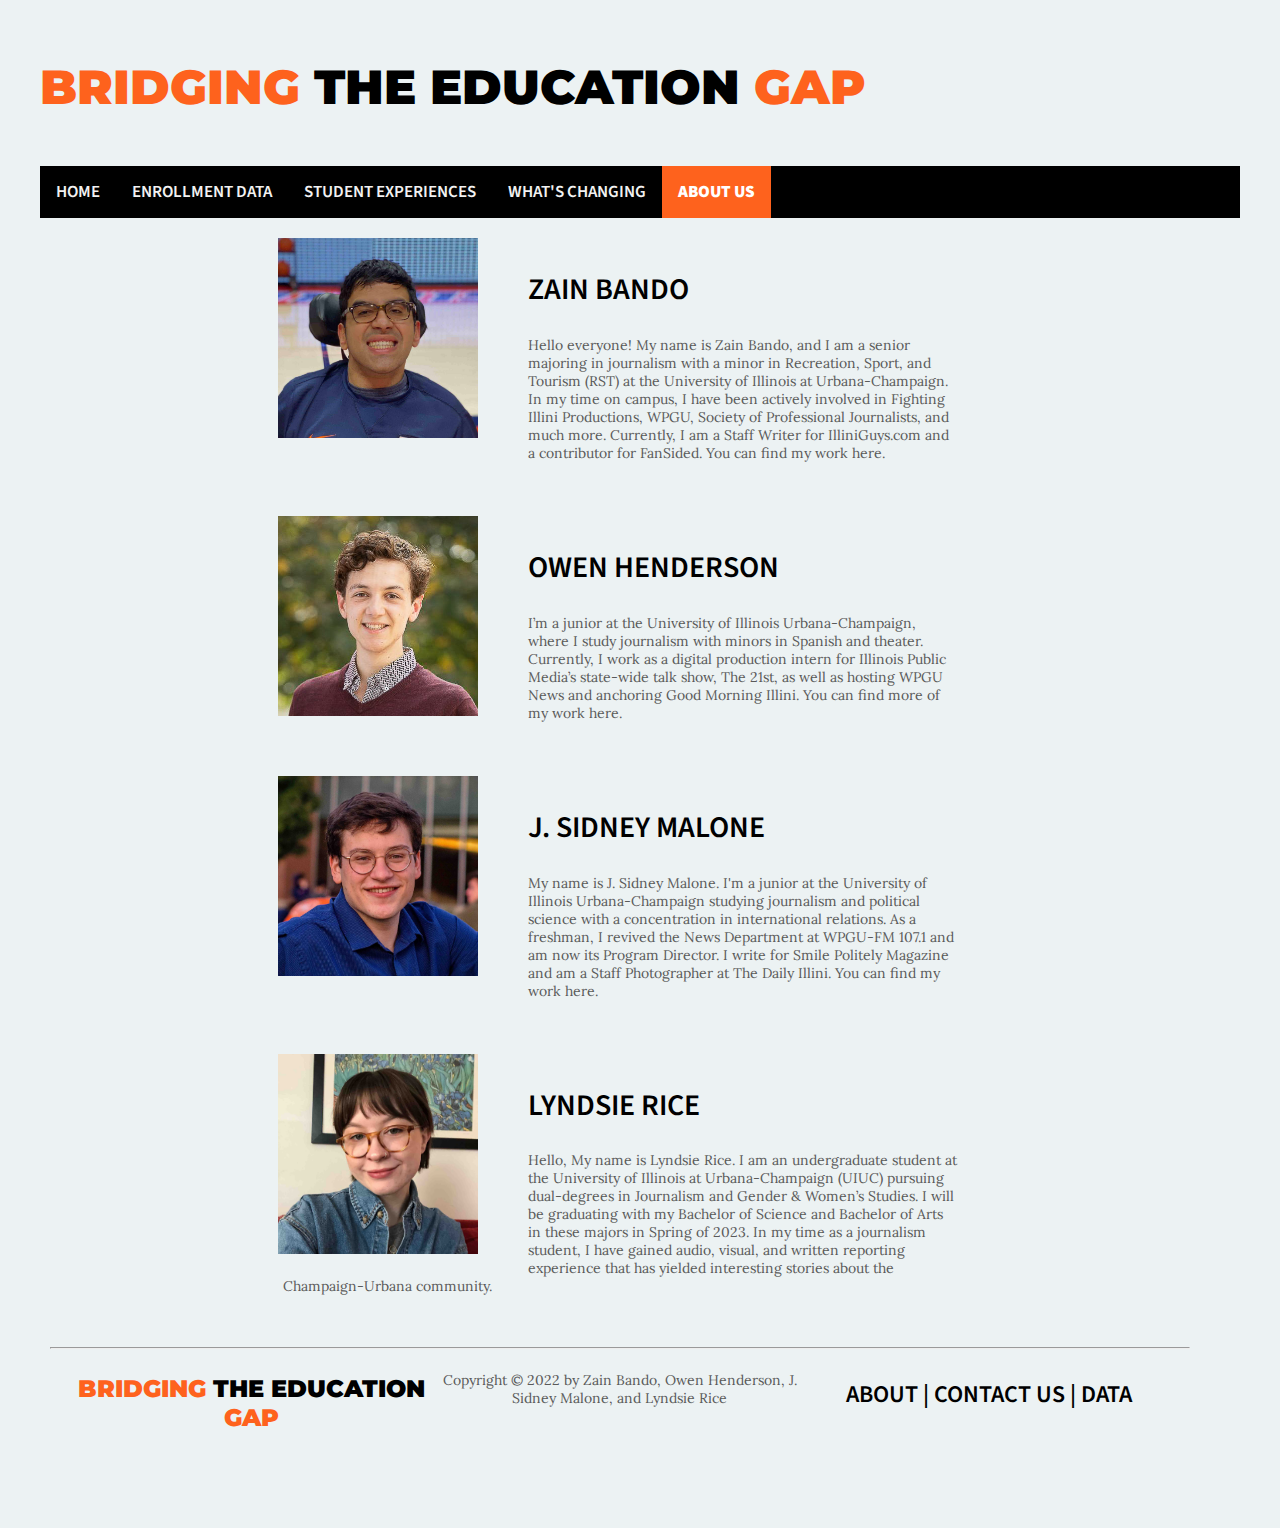
<file: about-us.html>
<html lang="en-US">
<head>
	<meta charset="UTF-8">
	<meta name="viewport" content="width=device-width, initial-scale=1">
	<title>About us | Bridging the Education Gap | A University of Illinois journalism project</title>
	<meta name="description" content="A project by University of Illinois journalism students about University of Illinois education students">
	<link href='https://fonts.googleapis.com/css?family=Source+Sans+Pro' rel='stylesheet' type='text/css'>
	<link href="https://fonts.googleapis.com/css?family=Lora" rel="stylesheet" type="text/css">
	<link href='https://fonts.googleapis.com/css?family=Montserrat:900' rel='stylesheet' type='text/css'>
	<link href="https://jour425.github.io/stylesheet.css" rel="stylesheet" type="text/css">
</head>
<body>
    <div class='page' style='max-width: 1200;min-width: 800;margin:auto'>
    
    <header id='masthead' role='banner'>
        <a href='https://jour425.github.io' class='logo' rel='home' style='text-decoration: none;padding: 15px;'>
        <h1><span style="color:#fe621d">Bridging</span> the education <span style="color:#fe621d">gap</span></h1>
        </a>
    <div class="topnav">
        <a href="https://jour425.github.io">Home</a>
        <a href="https://jour425.github.io/enrollment-data">Enrollment data</a>
        <a href="https://jour425.github.io/student-experiences">Student Experiences</a>
        <a href="https://jour425.github.io/what-changing">What's Changing</a>
        <a class="active" href="https://jour425.github.io/about-us">About us</a>
    </div>
    </header>

    <div class='main-content-wrapper' style='margin: 10px;'>

        <div class='container-bio' style='width: 60%; margin:auto; padding:10px;'>

            <div class='headshot-bio' style='float:left; width: 250; height: 210;'>

                <img src='https://jour425.github.io/bando_zain.jpg' style='width:200'>

            </div>

            <div class='about-bio' style='padding:5px;margin-bottom: 15px;'>

                <h2>

                Zain Bando

                </h2>

                <p id='bando'>

                Hello everyone! My name is Zain Bando, and I am a senior majoring in journalism with a minor in Recreation, Sport, and Tourism (RST) at the University of Illinois at Urbana-Champaign. In my time on campus, I have been actively involved in Fighting Illini Productions, WPGU, Society of Professional Journalists, and much more. Currently, I am a Staff Writer for IlliniGuys.com and a contributor for FanSided. You can find my work <a href="https://muckrack.com/zain-bando">here</a>.

                </p>

            </div>

        </div>

        <div class='container-bio' style='width: 60%; margin:auto; padding:10px;'>

            <div class='headshot-bio' style='float:left; width: 250; height: 210;'>

                <img src='https://jour425.github.io/henderson_owen.jpg' style='width:200'>

            </div>

            <div class='about-bio' style='padding:5px;margin-bottom: 15px;'>

                <h2>

                Owen Henderson

                </h2>

                <p id='henderson'>

                I’m a junior at the University of Illinois Urbana-Champaign, where I study journalism with minors in Spanish and theater. Currently, I work as a digital production intern for Illinois Public Media’s state-wide talk show, The 21st, as well as hosting WPGU News and anchoring Good Morning Illini. You can find more of my work <a href="https://owenrhenderson.web.illinois.edu/work-samples/">here</a>.

                </p>

            </div>

        </div>


        <div class='container-bio' style='width: 60%; margin:auto; padding:10px;'>

            <div class='headshot-bio' style='float:left; width: 250; height: 210;'>

                <img src='https://jour425.github.io/malone_sidney.jpg' style='width:200'>

            </div>

            <div class='about-bio' style='padding:5px;margin-bottom: 15px;'>

                <h2>

                J. Sidney Malone

                </h2>

                <p id='malone'>

               My name is J. Sidney Malone. I'm a junior at the University of Illinois Urbana-Champaign studying journalism and political science with a concentration in international relations. As a freshman, I revived the News Department at WPGU-FM 107.1 and am now its Program Director. I write for Smile Politely Magazine and am a Staff Photographer at The Daily Illini. You can find my work <a href="https://jsidneymalone.com">here</a>.

                </p>

            </div>

        </div>


        <div class='container-bio' style='width: 60%; margin:auto; padding:10px;'>

            <div class='headshot-bio' style='float:left; width: 250; height: 210;'>

                <img src='https://jour425.github.io/rice_lyndsie.jpg' style='width:200'>

            </div>

            <div class='about-bio' style='padding:5px;margin-bottom: 15px;'>

                <h2>

                Lyndsie Rice

                </h2>

                <p id='rice'>

                Hello, My name is Lyndsie Rice. I am an undergraduate student at the University of Illinois at Urbana-Champaign (UIUC) pursuing dual-degrees in Journalism and Gender & Women’s Studies. I will be graduating with my Bachelor of Science and Bachelor of Arts in these majors in Spring of 2023. In my time as a journalism student, I have gained audio, visual, and written reporting experience that has yielded interesting stories about the Champaign-Urbana community.

                </p>

            </div>

        </div>
<hr>
		<footer>
				<div class='foot-wrapper'>
				<div class='footer-col'>
					<a href='https://jour425.github.io'>
					<h1 class='foot-logo'><span style="color:#fe621d">Bridging</span> the education <span style="color:#fe621d">gap</span></h1>
					</a>
				</div>
				<div class='footer-col col-two'>
					<p>Copyright © 2022 by Zain Bando, Owen Henderson, J. Sidney Malone, and Lyndsie Rice</p>
				</div>
				<div class='footer-col'>
					<h2 class='foot-links'><a class="foot-links-text" href='https://jour425.github.io/about-us'>About</a> | <a href='mailto:jmalone5@illinois.edu'>Contact us</a> | <a href='https://dmi.illinois.edu'>Data</a></h2>
				</div>
			</div>
		</footer>

    </div>

</body>
</html>
</file>
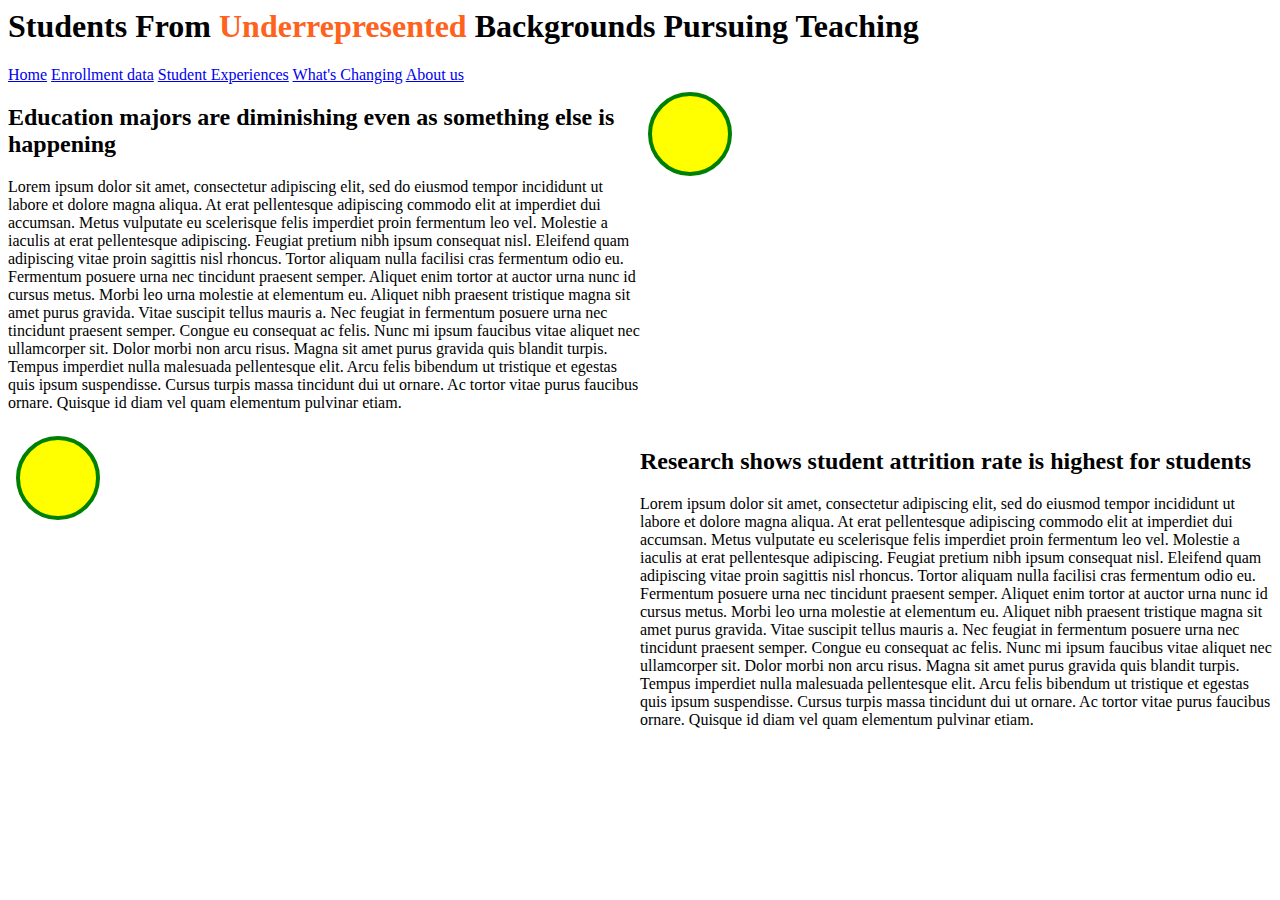
<file: enrollment-data copy.html>
<html lang="en-US">
<head>
	<meta charset="UTF-8">
	<meta name="viewport" content="width=device-width, initial-scale=1">
	<title>Students from Underrepresented Minorities Pursuing Teaching</title>
	<meta name="description" content="A project by University of Illinois journalism students about University of Illinois education students">
	<link href='https://fonts.googleapis.com/css?family=Source+Sans+Pro' rel='stylesheet' type='text/css'>
	<link href="https://fonts.googleapis.com/css?family=Lora" rel="stylesheet" type="text/css">
	<link href="https://jsidneymalone.github.io/stylesheet.css" rel="stylesheet" type="text/css">
</head>
<body>
    <div class="header">
     	<h1>Students From <span style="color:#fe621d">Underrepresented</span> Backgrounds Pursuing Teaching</h1>
    </div>
    <div class="topnav">
        <a href="https://jsidneymalone.github.io">Home</a>
        <a class="active" href="https://jsidneymalone.github.io/enrollment-data">Enrollment data</a>
        <a href="student experiences">Student Experiences</a>
        <a href="what's changing">What's Changing</a>
        <a href="https://jsidneymalone.github.io/about-us">About us</a>
    </div>

    <div class='main-content-wrapper' style='width: 100%;overflow:hidden;'>
    	<div class='main-text' style='width:50%;float:left;'>
	    	<h2>Education majors are diminishing even as something else is happening</h2>
	    	<p>Lorem ipsum dolor sit amet, consectetur adipiscing elit, sed do eiusmod tempor incididunt ut labore et dolore magna aliqua. At erat pellentesque adipiscing commodo elit at imperdiet dui accumsan. Metus vulputate eu scelerisque felis imperdiet proin fermentum leo vel. Molestie a iaculis at erat pellentesque adipiscing. Feugiat pretium nibh ipsum consequat nisl. Eleifend quam adipiscing vitae proin sagittis nisl rhoncus. Tortor aliquam nulla facilisi cras fermentum odio eu. Fermentum posuere urna nec tincidunt praesent semper. Aliquet enim tortor at auctor urna nunc id cursus metus. Morbi leo urna molestie at elementum eu. Aliquet nibh praesent tristique magna sit amet purus gravida.

			Vitae suscipit tellus mauris a. Nec feugiat in fermentum posuere urna nec tincidunt praesent semper. Congue eu consequat ac felis. Nunc mi ipsum faucibus vitae aliquet nec ullamcorper sit. Dolor morbi non arcu risus. Magna sit amet purus gravida quis blandit turpis. Tempus imperdiet nulla malesuada pellentesque elit. Arcu felis bibendum ut tristique et egestas quis ipsum suspendisse. Cursus turpis massa tincidunt dui ut ornare. Ac tortor vitae purus faucibus ornare. Quisque id diam vel quam elementum pulvinar etiam.</p>
		</div>
		<div class='data-viz' style='margin-left:50%'>
			<svg width="100" height="100">
				<circle cx="50" cy="50" r="40" stroke="green" stroke-width="4" fill="yellow" />
			</svg>
		</div>
	</div>

	<div class='main-content-wrapper' style='width: 100%;overflow:hidden;'>
		<div class='data-viz' style='width:50%;float:left;'>
			<svg width="100" height="100">
				<circle cx="50" cy="50" r="40" stroke="green" stroke-width="4" fill="yellow" />
			</svg>
		</div>
		<div class='main-text' style='margin-left:50%'>
	    	<h2>Research shows student attrition rate is highest for students</h2>
	    	<p>Lorem ipsum dolor sit amet, consectetur adipiscing elit, sed do eiusmod tempor incididunt ut labore et dolore magna aliqua. At erat pellentesque adipiscing commodo elit at imperdiet dui accumsan. Metus vulputate eu scelerisque felis imperdiet proin fermentum leo vel. Molestie a iaculis at erat pellentesque adipiscing. Feugiat pretium nibh ipsum consequat nisl. Eleifend quam adipiscing vitae proin sagittis nisl rhoncus. Tortor aliquam nulla facilisi cras fermentum odio eu. Fermentum posuere urna nec tincidunt praesent semper. Aliquet enim tortor at auctor urna nunc id cursus metus. Morbi leo urna molestie at elementum eu. Aliquet nibh praesent tristique magna sit amet purus gravida.

			Vitae suscipit tellus mauris a. Nec feugiat in fermentum posuere urna nec tincidunt praesent semper. Congue eu consequat ac felis. Nunc mi ipsum faucibus vitae aliquet nec ullamcorper sit. Dolor morbi non arcu risus. Magna sit amet purus gravida quis blandit turpis. Tempus imperdiet nulla malesuada pellentesque elit. Arcu felis bibendum ut tristique et egestas quis ipsum suspendisse. Cursus turpis massa tincidunt dui ut ornare. Ac tortor vitae purus faucibus ornare. Quisque id diam vel quam elementum pulvinar etiam.</p>
		</div>
</body>
</html>
</file>
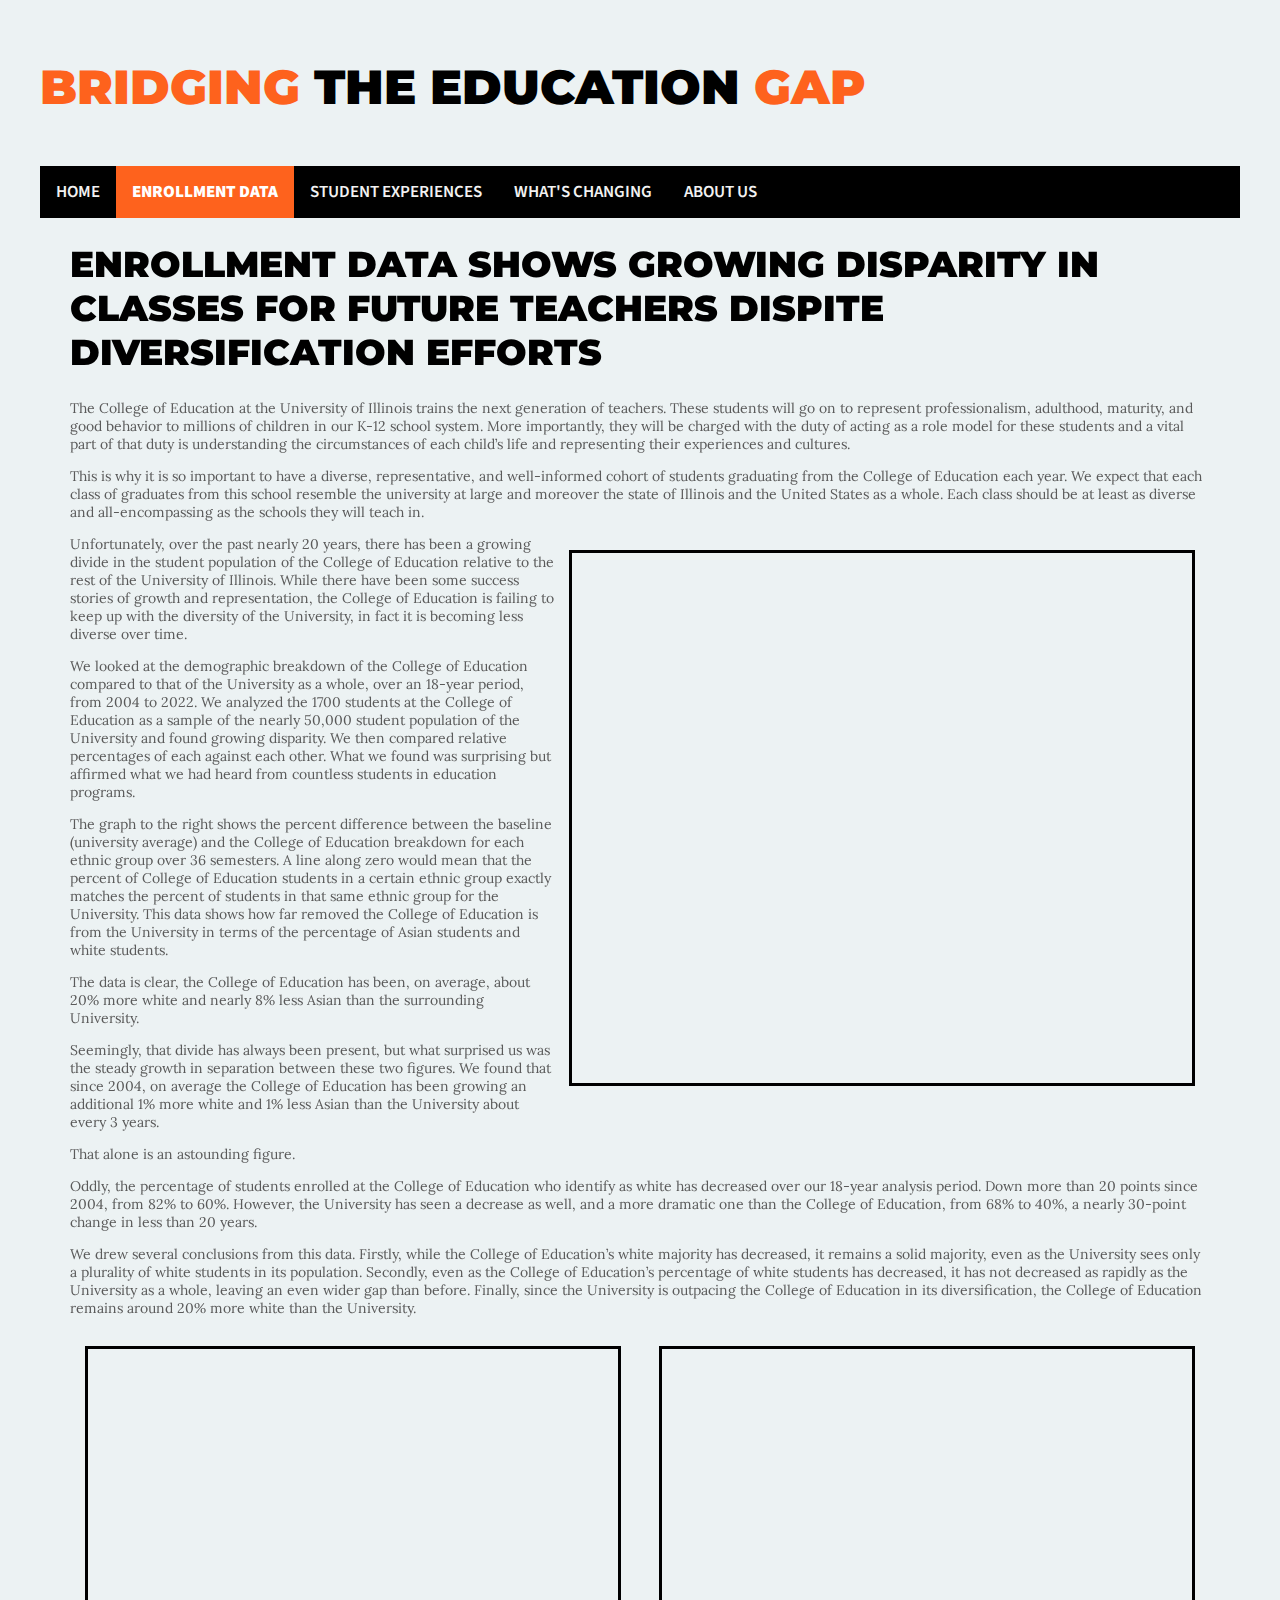
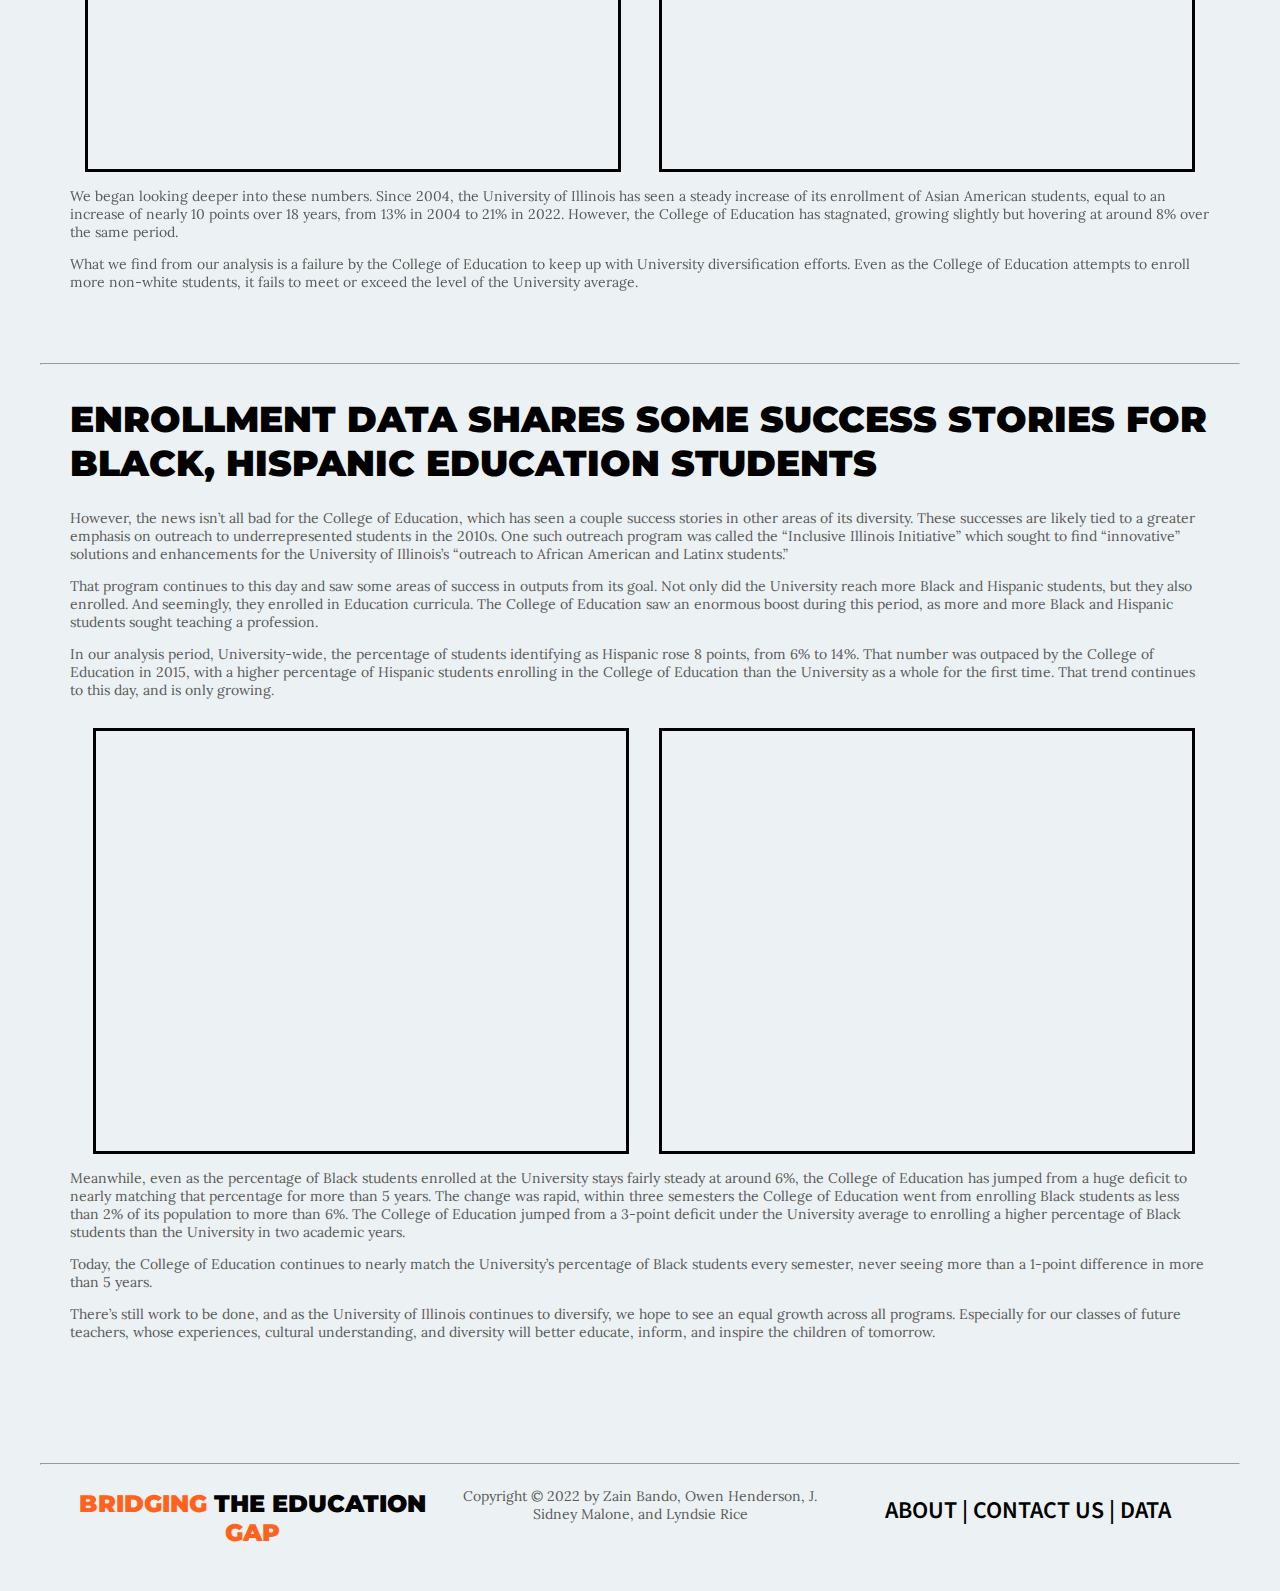
<file: enrollment-data.html>
<html lang="en-US">
<head>
	<meta charset="UTF-8">
	<meta name="viewport" content="width=device-width, initial-scale=1">
	<title>Enrollment Data | Bridging the Education Gap | A University of Illinois journalism project</title>
	<meta name="description" content="A project by University of Illinois journalism students about University of Illinois education students">
	<link href='https://fonts.googleapis.com/css?family=Source+Sans+Pro' rel='stylesheet' type='text/css'>
	<link href="https://fonts.googleapis.com/css?family=Lora" rel="stylesheet" type="text/css">
	<link href='https://fonts.googleapis.com/css?family=Montserrat:900' rel='stylesheet' type='text/css'>
	<link href="https://jour425.github.io/stylesheet.css" rel="stylesheet" type="text/css">
</head>
<body>
	<div class='page' style='max-width: 1200;min-width: 800;margin:auto'>
    
	    <header id='masthead' role='banner'>
	    	<a href='https://jour425.github.io' class='logo' rel='home' style='text-decoration: none;padding: 15px;'>
	     	<h1><span style="color:#fe621d">Bridging</span> the education <span style="color:#fe621d">gap</span></h1>
	     	</a>
		    <div class="topnav">
		        <a href="https://jour425.github.io">Home</a>
		        <a class="active" href="https://jour425.github.io/enrollment-data">Enrollment data</a>
		        <a href="https://jour425.github.io/student-experiences">Student Experiences</a>
		        <a href="https://jour425.github.io/what-changing">What's Changing</a>
		        <a href="https://jour425.github.io/about-us">About us</a>
		    </div>
		</header>

	    <div class='main-content-wrapper' style='width: 95%;margin: auto;overflow:hidden;'>

	    	<div class='article-title'>
	    		<h1 style='font-size:36;'>Enrollment Data shows growing disparity in classes for future teachers dispite diversification efforts</h1>
	    	</div>

	    	<div class='article-content'>
	    		<p>The College of Education at the University of Illinois trains the next generation of teachers. These students will go on to represent professionalism, adulthood, maturity, and good behavior to millions of children in our K-12 school system. More importantly, they will be charged with the duty of acting as a role model for these students and a vital part of that duty is understanding the circumstances of each child’s life and representing their experiences and cultures.</p>

				<p>This is why it is so important to have a diverse, representative, and well-informed cohort of students graduating from the College of Education each year. We expect that each class of graduates from this school resemble the university at large and moreover the state of Illinois and the United States as a whole. Each class should be at least as diverse and all-encompassing as the schools they will teach in.</p>
			</div>

			<div class='viz-wrapper' style='float: right;margin:auto'>
		    	<iframe title="College of Education historically more white and less Asian American than the University average" aria-label="Interactive line chart" id="datawrapper-chart-eix7u" src="https://datawrapper.dwcdn.net/eix7u/2/" scrolling="no" frameborder="0" style="border: solid black 3px;padding: 10px;margin:15px;float:right" width="600" height="510"></iframe>
		    </div>

	    	<div class='viz-description'>
	    		<p>Unfortunately, over the past nearly 20 years, there has been a growing divide in the student population of the College of Education relative to the rest of the University of Illinois. While there have been some success stories of growth and representation, the College of Education is failing to keep up with the diversity of the University, in fact it is becoming less diverse over time.</p>

				<p>We looked at the demographic breakdown of the College of Education compared to that of the University as a whole, over an 18-year period, from 2004 to 2022. We analyzed the 1700 students at the College of Education as a sample of the nearly 50,000 student population of the University and found growing disparity. We then compared relative percentages of each against each other. What we found was surprising but affirmed what we had heard from countless students in education programs.</p>

	    		<p>The graph to the right shows the percent difference between the baseline (university average) and the College of Education breakdown for each ethnic group over 36 semesters. A line along zero would mean that the percent of College of Education students in a certain ethnic group exactly matches the percent of students in that same ethnic group for the University. This data shows how far removed the College of Education is from the University in terms of the percentage of Asian students and white students.</p>

				<p>The data is clear, the College of Education has been, on average, about 20% more white and nearly 8% less Asian than the surrounding University.</p>

				<p>Seemingly, that divide has always been present, but what surprised us was the steady growth in separation between these two figures. We found that since 2004, on average the College of Education has been growing an additional 1% more white and 1% less Asian than the University about every 3 years.</p>

				<p>That alone is an astounding figure.</p>
	    	</div>

		    <div class='article-content'>
		    	<p>Oddly, the percentage of students enrolled at the College of Education who identify as white has decreased over our 18-year analysis period. Down more than 20 points since 2004, from 82% to 60%. However, the University has seen a decrease as well, and a more dramatic one than the College of Education, from 68% to 40%, a nearly 30-point change in less than 20 years.</p>

				<p>We drew several conclusions from this data. Firstly, while the College of Education’s white majority has decreased, it remains a solid majority, even as the University sees only a plurality of white students in its population. Secondly, even as the College of Education’s percentage of white students has decreased, it has not decreased as rapidly as the University as a whole, leaving an even wider gap than before. Finally, since the University is outpacing the College of Education in its diversification, the College of Education remains around 20% more white than the University.</p>
			</div>

			<div class='viz-wrapper' style='float: left;margin:auto'>
		    	<iframe title="Asian American Students" aria-label="Interactive line chart" id="datawrapper-chart-2bWDN" src="https://datawrapper.dwcdn.net/2bWDN/1/" scrolling="no" frameborder="0" style="border: solid black 3px;padding: 10px;margin:15px;float:right" width="510" height="400"></iframe>
		    </div>
		    <div class='viz-wrapper' style='float: right;margin:auto'>
		    	<iframe title="White Students" aria-label="Interactive line chart" id="datawrapper-chart-UvATf" src="https://datawrapper.dwcdn.net/UvATf/1/" scrolling="no" frameborder="0" style="border: solid black 3px;padding: 10px;margin:15px;float:right" width="510" height="400"></iframe>
		    </div>

			<div class='article-content'>
				<p>We began looking deeper into these numbers. Since 2004, the University of Illinois has seen a steady increase of its enrollment of Asian American students, equal to an increase of nearly 10 points over 18 years, from 13% in 2004 to 21% in 2022. However, the College of Education has stagnated, growing slightly but hovering at around 8% over the same period.</p>

				<p>What we find from our analysis is a failure by the College of Education to keep up with University diversification efforts. Even as the College of Education attempts to enroll more non-white students, it fails to meet or exceed the level of the University average.</p>
			</div>

		</div>

	<hr>

		<div class='main-content-wrapper' style='width: 95%;margin: auto;overflow:hidden;'>

	    	<div class='article-title'>
	    		<h1 style='font-size:36;'>Enrollment data shares some success stories for Black, Hispanic education students</h1>
	    	</div>

	    	<div class='article-content'>
	    		<p>However, the news isn’t all bad for the College of Education, which has seen a couple success stories in other areas of its diversity. These successes are likely tied to a greater emphasis on outreach to underrepresented students in the 2010s. One such outreach program was called the “Inclusive Illinois Initiative” which sought to find “innovative” solutions and enhancements for the University of Illinois’s “outreach to African American and Latinx students.”</p>

				<p>That program continues to this day and saw some areas of success in outputs from its goal. Not only did the University reach more Black and Hispanic students, but they also enrolled. And seemingly, they enrolled in Education curricula. The College of Education saw an enormous boost during this period, as more and more Black and Hispanic students sought teaching a profession.</p>

				<p>In our analysis period, University-wide, the percentage of students identifying as Hispanic rose 8 points, from 6% to 14%. That number was outpaced by the College of Education in 2015, with a higher percentage of Hispanic students enrolling in the College of Education than the University as a whole for the first time. That trend continues to this day, and is only growing.</p>
			</div>

			<div class='viz-wrapper' style='float: right;margin:auto'>
		    	<iframe title="African American Students" aria-label="Interactive line chart" id="datawrapper-chart-gWanV" src="https://datawrapper.dwcdn.net/gWanV/1/" scrolling="no" frameborder="0" style="border: solid black 3px;padding: 10px;margin:15px;float:right" width="510" height="400"></iframe>
		    </div>
		    <div class='viz-wrapper' style='float: right;margin:auto'>
		    	<iframe title="Hispanic Students" aria-label="Interactive line chart" id="datawrapper-chart-9Jipx" src="https://datawrapper.dwcdn.net/9Jipx/1/" scrolling="no" frameborder="0" style="border: solid black 3px;padding: 10px;margin:15px;float:right" width="510" height="400"></iframe>
		    </div>

		    <div class='article-content' style='padding-bottom:50px;'>
		    	<p>Meanwhile, even as the percentage of Black students enrolled at the University stays fairly steady at around 6%, the College of Education has jumped from a huge deficit to nearly matching that percentage for more than 5 years. The change was rapid, within three semesters the College of Education went from enrolling Black students as less than 2% of its population to more than 6%. The College of Education jumped from a 3-point deficit under the University average to enrolling a higher percentage of Black students than the University in two academic years.</p>

				<p>Today, the College of Education continues to nearly match the University’s percentage of Black students every semester, never seeing more than a 1-point difference in more than 5 years.</p>

				<p>There’s still work to be done, and as the University of Illinois continues to diversify, we hope to see an equal growth across all programs. Especially for our classes of future teachers, whose experiences, cultural understanding, and diversity will better educate, inform, and inspire the children of tomorrow.</p>
			</div>

		</div>
		
		<hr>
		<footer>
				<div class='foot-wrapper'>
				<div class='footer-col'>
					<a href='https://jour425.github.io'>
					<h1 class='foot-logo'><span style="color:#fe621d">Bridging</span> the education <span style="color:#fe621d">gap</span></h1>
					</a>
				</div>
				<div class='footer-col col-two'>
					<p>Copyright © 2022 by Zain Bando, Owen Henderson, J. Sidney Malone, and Lyndsie Rice</p>
				</div>
				<div class='footer-col'>
					<h2 class='foot-links'><a class="foot-links-text" href='https://jour425.github.io/about-us'>About</a> | <a href='mailto:jmalone5@illinois.edu'>Contact us</a> | <a href='https://dmi.illinois.edu'>Data</a></h2>
				</div>
			</div>
		</footer>

	</div>

</body>
</html>
</file>
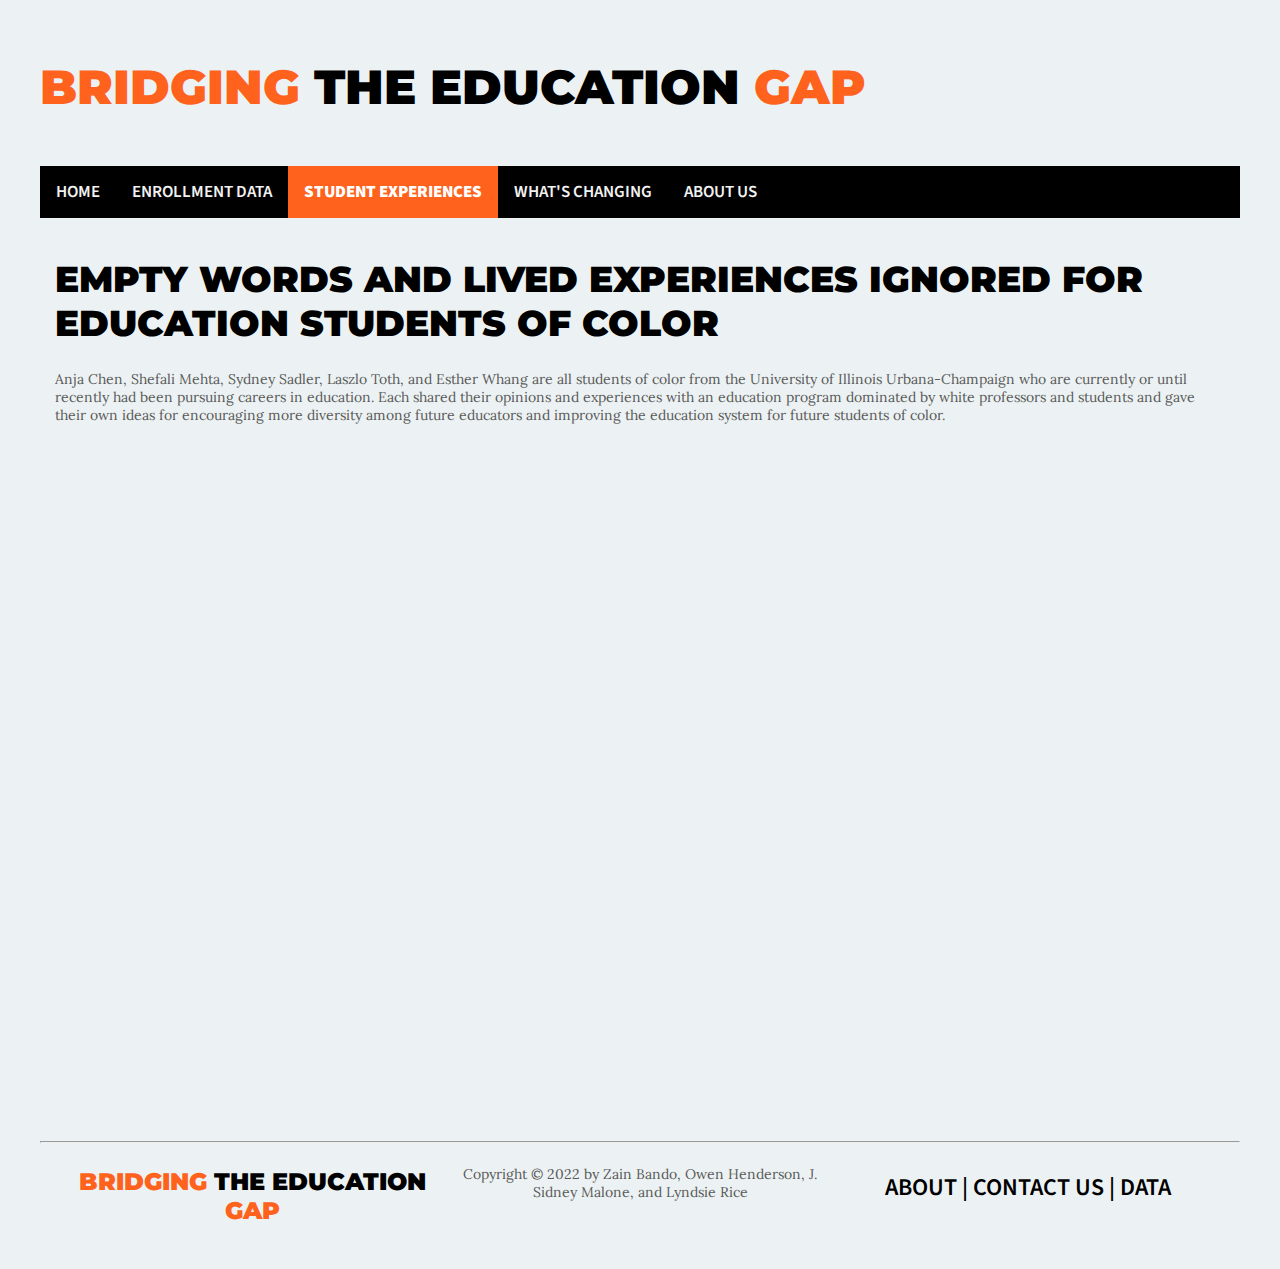
<file: student-experiences.html>
<html lang="en-US">
<head>
	<meta charset="UTF-8">
	<meta name="viewport" content="width=device-width, initial-scale=1">
	<title>Student Experiences | Bridging the Education Gap | A University of Illinois journalism project</title>
	<meta name="description" content="A project by University of Illinois journalism students about University of Illinois education students">
	<link href='https://fonts.googleapis.com/css?family=Source+Sans+Pro' rel='stylesheet' type='text/css'>
	<link href="https://fonts.googleapis.com/css?family=Lora" rel="stylesheet" type="text/css">
	<link href='https://fonts.googleapis.com/css?family=Montserrat:900' rel='stylesheet' type='text/css'>
	<link href="https://jour425.github.io/stylesheet.css" rel="stylesheet" type="text/css">
</head>
<body>
    <div class='page' style='max-width: 1200;min-width: 800;margin:auto'>
    
    <header id='masthead' role='banner'>
    	<a href='https://jour425.github.io' class='logo' rel='home' style='text-decoration: none;padding: 15px;'>
     	<h1><span style="color:#fe621d">Bridging</span> the education <span style="color:#fe621d">gap</span></h1>
     	</a>
    <div class="topnav">
        <a href="https://jour425.github.io">Home</a>
        <a href="https://jour425.github.io/enrollment-data">Enrollment data</a>
        <a class="active" href="https://jour425.github.io/student-experiences">Student Experiences</a>
        <a href="https://jour425.github.io/what-changing">What's Changing</a>
        <a href="https://jour425.github.io/about-us">About us</a>
    </div>
	</header>

    <div class='main-content-wrapper' style='width: 100%;overflow:hidden;margin: 15px;'>
	<div class='article-content' style='width:95%'>
		<div class='article-title'>
	    		<h1 style='font-size: 36;'>Empty words and lived experiences ignored for education students of color</h1>
	    	</div>
    		<p>Anja Chen, Shefali Mehta, Sydney Sadler, Laszlo Toth, and Esther Whang are all students of color from the University of Illinois Urbana-Champaign who are currently or until recently had been pursuing careers in education. Each shared their opinions and experiences with an education program dominated by white professors and students and gave their own ideas for encouraging more diversity among future educators and improving the education system for future students of color.</p>
    	</div>
    	<iframe width="560" height="315" src="https://www.youtube.com/embed/ywsU70I0BXo?controls=0" title="YouTube video player" frameborder="0" allow="accelerometer; autoplay; clipboard-write; encrypted-media; gyroscope; picture-in-picture" allowfullscreen></iframe>
    	<iframe width="560" height="315" src="https://www.youtube-nocookie.com/embed/pmIQedReU08?controls=0" title="YouTube video player" frameborder="0" allow="accelerometer; autoplay; clipboard-write; encrypted-media; gyroscope; picture-in-picture" allowfullscreen></iframe>
    	<iframe width="560" height="315" src="https://www.youtube-nocookie.com/embed/NGjT3aNdhlw?controls=0" title="YouTube video player" frameborder="0" allow="accelerometer; autoplay; clipboard-write; encrypted-media; gyroscope; picture-in-picture" allowfullscreen></iframe>
    	<iframe width="560" height="315" src="https://www.youtube-nocookie.com/embed/akSdXi8942k?controls=0" title="YouTube video player" frameborder="0" allow="accelerometer; autoplay; clipboard-write; encrypted-media; gyroscope; picture-in-picture" allowfullscreen></iframe>
</div>
	    <hr>
		<footer>
				<div class='foot-wrapper'>
				<div class='footer-col'>
					<a href='https://jour425.github.io'>
					<h1 class='foot-logo'><span style="color:#fe621d">Bridging</span> the education <span style="color:#fe621d">gap</span></h1>
					</a>
				</div>
				<div class='footer-col col-two'>
					<p>Copyright © 2022 by Zain Bando, Owen Henderson, J. Sidney Malone, and Lyndsie Rice</p>
				</div>
				<div class='footer-col'>
					<h2 class='foot-links'><a class="foot-links-text" href='https://jour425.github.io/about-us'>About</a> | <a href='mailto:jmalone5@illinois.edu'>Contact us</a> | <a href='https://dmi.illinois.edu'>Data</a></h2>
				</div>
			</div>
		</footer>
</body>
</html>
</file>
